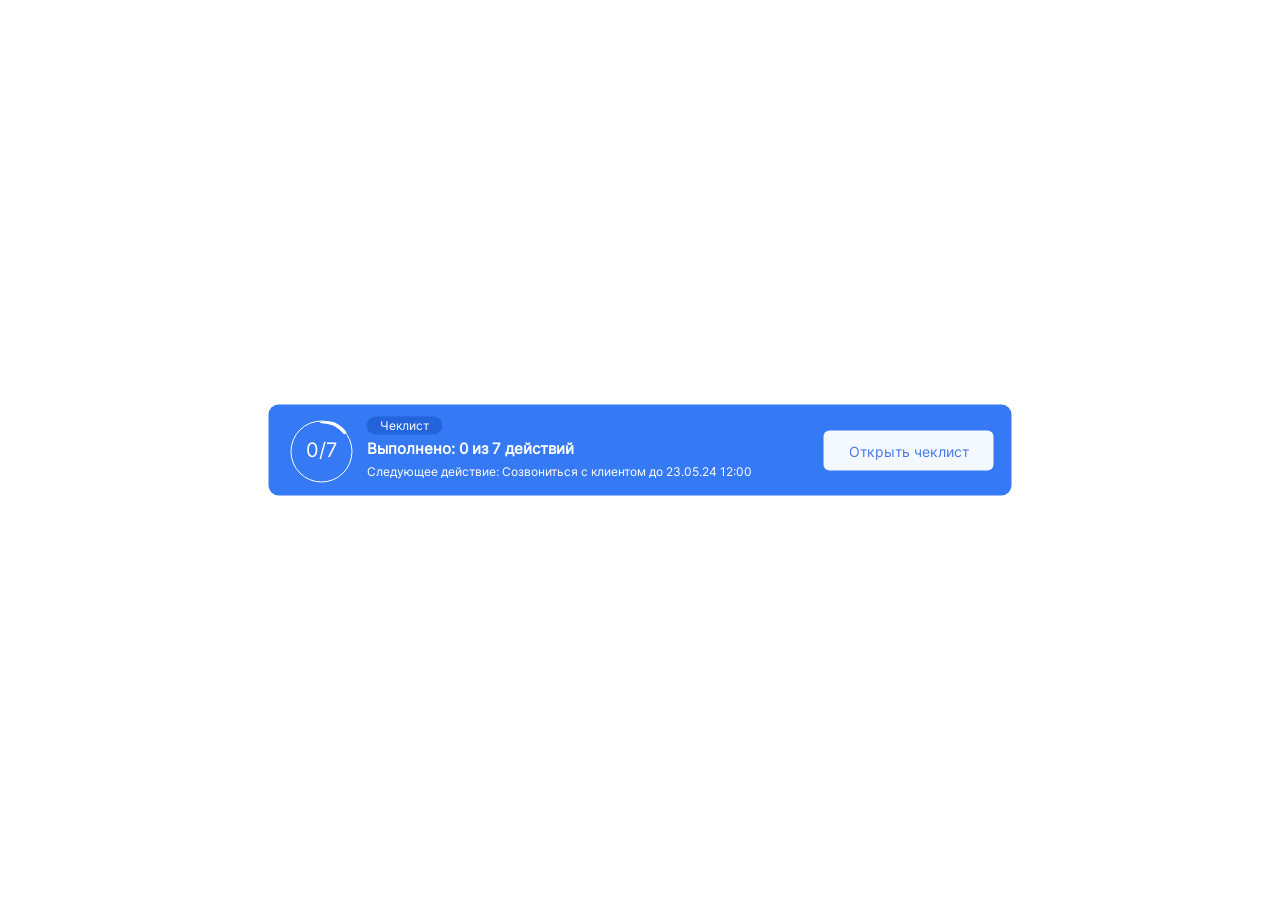
<file: test.html>
<!DOCTYPE html>
<html lang="en">
  <head>
    <meta charset="UTF-8" />
    <meta name="viewport" content="width=device-width, initial-scale=1.0" />
    <title>Тест</title>
    <link rel="stylesheet" href="styles.css" />
  </head>
  <body>
    <div class="blue-rectangle">
      <div class="progress-circle">
        <svg viewbox="0 0 36 36">
          <circle
            cx="18"
            cy="18"
            r="18"
            stroke="#FFFFFF"
            fill="none"
            stroke-width="2"
            stroke-dasharray="calc(var(--progressPercent) * 113.097 / (2 * 18)) 1000"
            stroke-dashoffset="0"
            stroke-linecap="round"
          />
          <text
            x="18"
            y="20"
            class="text"
            alignment-baseline="middle"
            transform="rotate(90 19 19)"
          >
            0/7
          </text>
        </svg>
      </div>
      <div class="rectangle-checklist">
        <div class="text-checklist">Чеклист</div>
      </div>
      <div class="text-completion">Выполнено: 0 из 7 действий</div>
      <div class="text-act">
        Следующее действие: Созвониться с клиентом до 23.05.24 12:00
      </div>
      <button class="custom-button">Открыть чеклист</button>
    </div>
  </body>
</html>
</file>
<file: styles.css>
:root {
      --progressPercent: 14%; /* Устанавливаем переменную для процента */
    }

   .blue-rectangle {
    width: 743px;
    height: 91px;
    position: fixed; 
    top: 50%; 
    left: 50%; 
    transform: translate(-50%, -50%); 
    background-color: #3579F5;
    border-radius: 10px;
}

.progress-circle {
    width: 60px;
    height: 60px;
    position: absolute;
    top: 16px;
    left: 22px;
    border: 1px solid;
    border-color: #FFFFFF;
    border-radius: 50%;
    transform: rotate(-90deg); 
}

.text {
    font-family: 'Inter-Regular';
    font-size: 12px;
    font-weight: 400;
    line-height: 30px;
    text-align: left;
    fill: #FFFFFF;
    text-anchor: middle;
    width: 32px;
    height: 30px;
    margin-top: 31px;
    margin-left: 36px;
}

.rectangle-checklist {
    width: 56px;
    height: 18px;
    margin-top: 12px;
    margin-left: 98px;
    padding: 0px 10px 0px 10px;
    gap: 10px;
    border-radius: 40px;
    background: #2364DB;
    position: relative; 
    display: flex; 
    align-items: center; 
    justify-content: center; 
}

.text-checklist {
    width: 50px;
    height: 18px;
    font-family: 'Inter-Regular';
    font-size: 12px;
    font-weight: 400;
    line-height: 18px;
    text-align: center;
    color: #FFFFFF;
}

.text-completion {
    font-family: 'Inter-Regular';
    font-size: 15px;
    font-weight: 600;
    line-height: 20px;
    text-align: left;
    height: 20px;
    color: #FFFFFF;
    position: absolute; 
    top: 34px;
    left: 98px; 
}

.text-act {
    top: 58px;
    left: 98px;
    font-family: 'Inter-Regular';
    font-size: 12px;
    font-weight: 400;
    line-height: 18px;
    text-align: left;
    color: #FFFFFF;
    position: absolute; 
}

.custom-button {
    width: 170px;
    height: 40px;
    position: fixed;
    top: 26px;
    left: 555px;
    gap: 10px;
    border-radius: 6px;
    background: #F4F8FF;
    font-family: 'Inter-Regular'; 
    font-size: 14px; 
    text-align: center; 
    color: #4777ED; 
    border: none; 
    cursor: pointer; 
}

@font-face {
    font-family: 'Inter-Regular';
    src: url('./Inter/static/Inter-Regular.ttf');
  }
</file>
